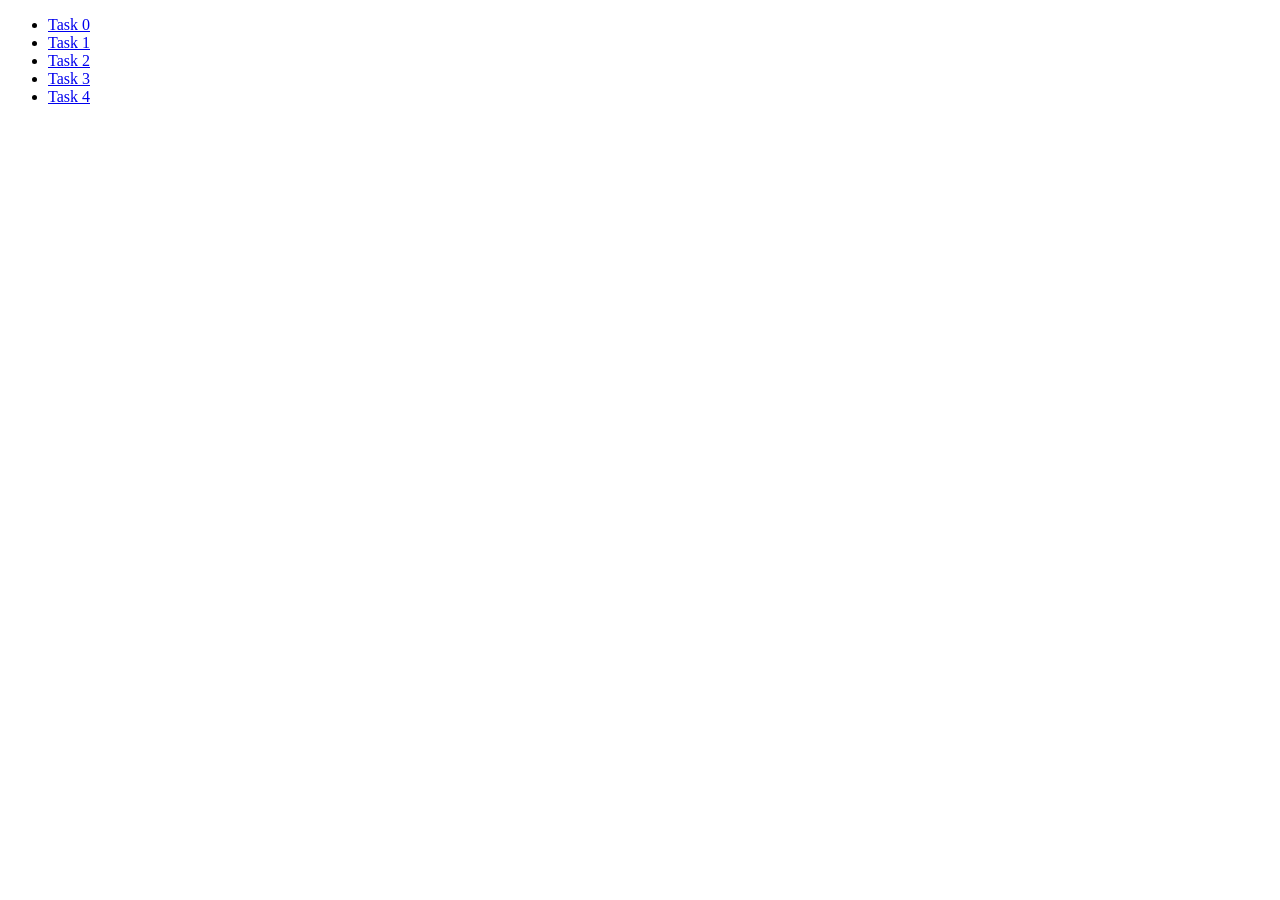
<file: index.html>
<!doctype html>
<html lang="en">
  <head>
    <meta charset="UTF-8" />
    <title>All Tasks</title>
  </head>
  <body>
    <ul>
      <li><a href="task0/">Task 0</a></li>
      <li><a href="task1/">Task 1</a></li>
      <li><a href="task2/">Task 2</a></li>
      <li><a href="task3/">Task 3</a></li>
      <li><a href="task4/">Task 4</a></li>
    </ul>
  </body>
</html>
</file>
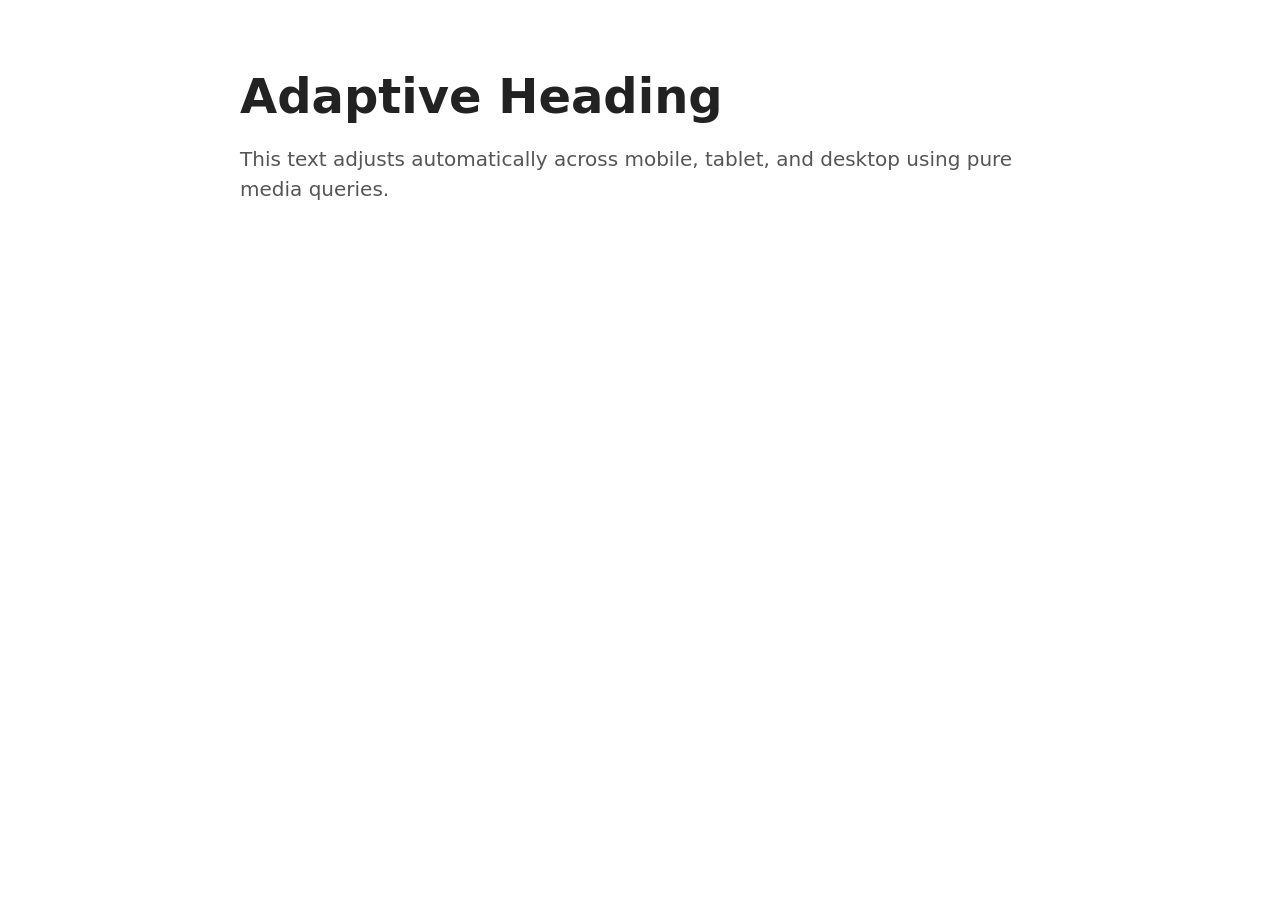
<file: task0/index.html>
<!doctype html>
<html lang="en">
  <head>
    <meta charset="UTF-8" />
    <meta name="viewport" content="width=device-width, initial-scale=1.0" />
    <title>Task 0</title>
    <link rel="stylesheet" href="style.css" />
  </head>
  <body>
    <main>
      <h1>Adaptive Heading</h1>
      <p>
        This text adjusts automatically across mobile, tablet, and desktop using
        pure media queries.
      </p>
    </main>
  </body>
</html>
</file>
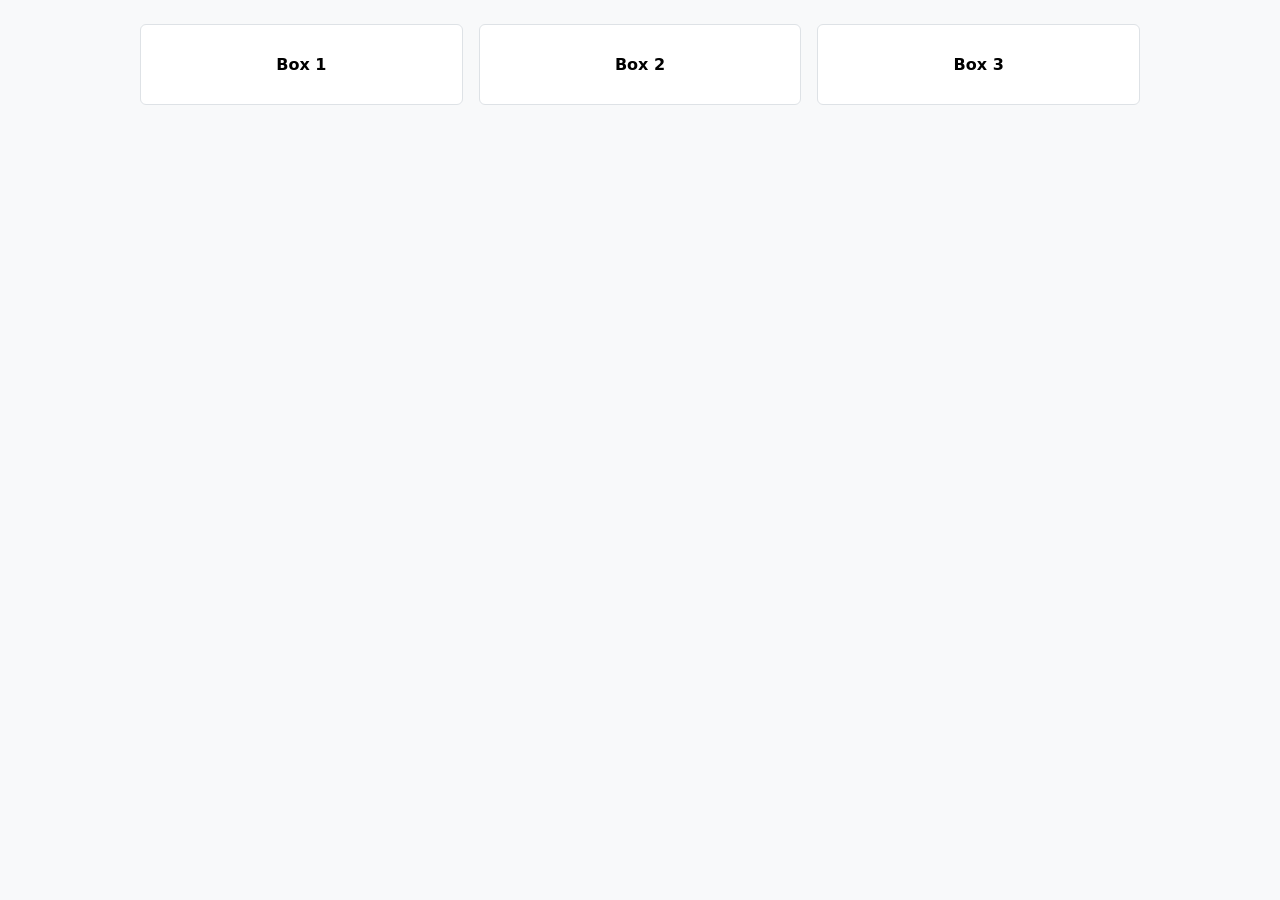
<file: task1/index.html>
<!doctype html>
<html lang="en">
  <head>
    <meta charset="UTF-8" />
    <meta name="viewport" content="width=device-width, initial-scale=1.0" />
    <title>Task 1</title>
    <link rel="stylesheet" href="style.css" />
  </head>
  <body>
    <div class="container">
      <div class="box">Box 1</div>
      <div class="box">Box 2</div>
      <div class="box">Box 3</div>
    </div>
  </body>
</html>
</file>
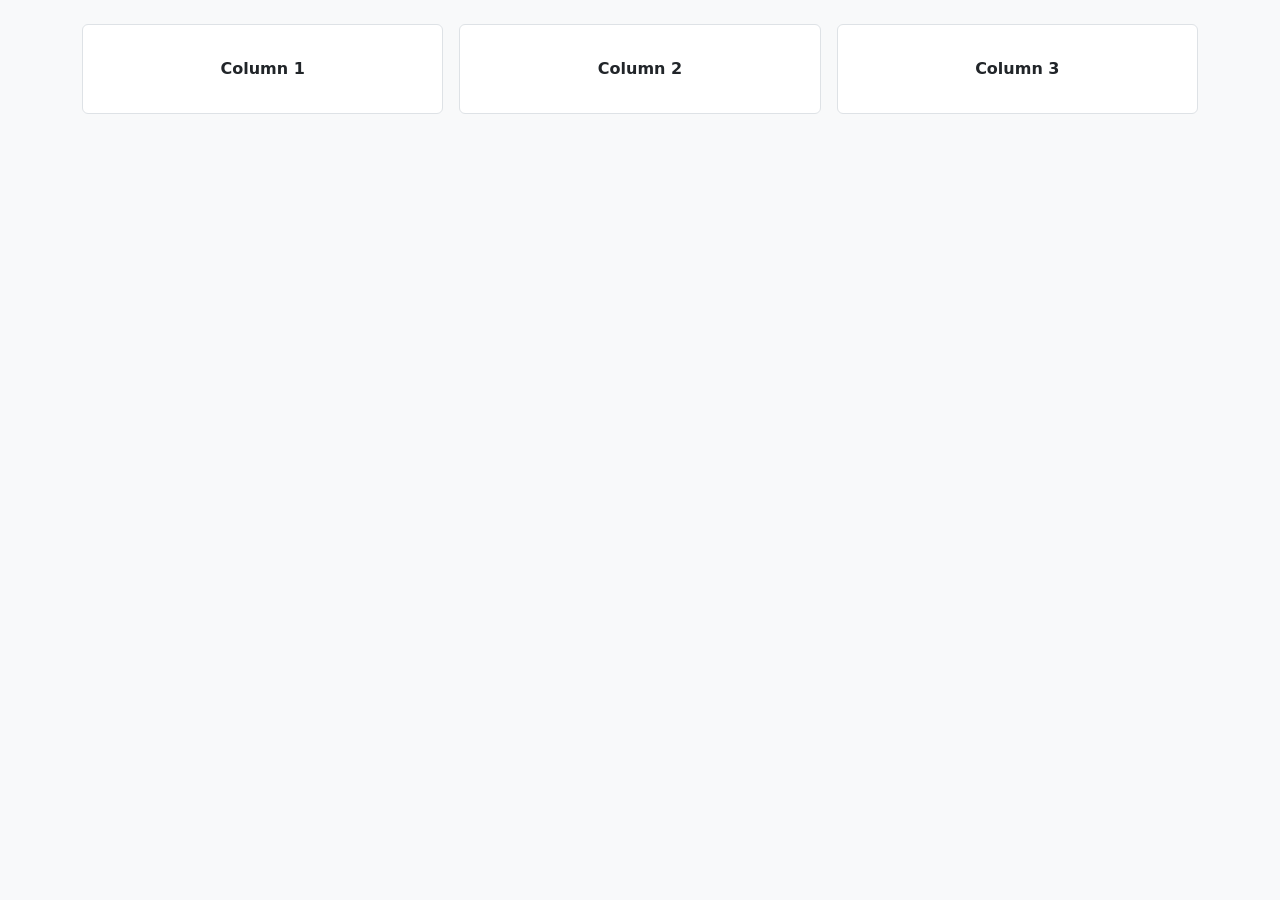
<file: task2/index.html>
<!doctype html>
<html lang="en">
  <head>
    <meta charset="UTF-8" />
    <meta name="viewport" content="width=device-width, initial-scale=1.0" />
    <title>Task 2</title>
    <link
      href="https://cdn.jsdelivr.net/npm/bootstrap@5.3.3/dist/css/bootstrap.min.css"
      rel="stylesheet"
    />
    <link rel="stylesheet" href="style.css" />
  </head>
  <body>
    <div class="container py-4">
      <div class="row g-3">
        <div class="col-12 col-md-6 col-lg-4">
          <div class="grid-card">Column 1</div>
        </div>
        <div class="col-12 col-md-6 col-lg-4">
          <div class="grid-card">Column 2</div>
        </div>
        <div class="col-12 col-md-6 col-lg-4">
          <div class="grid-card">Column 3</div>
        </div>
      </div>
    </div>
  </body>
</html>
</file>
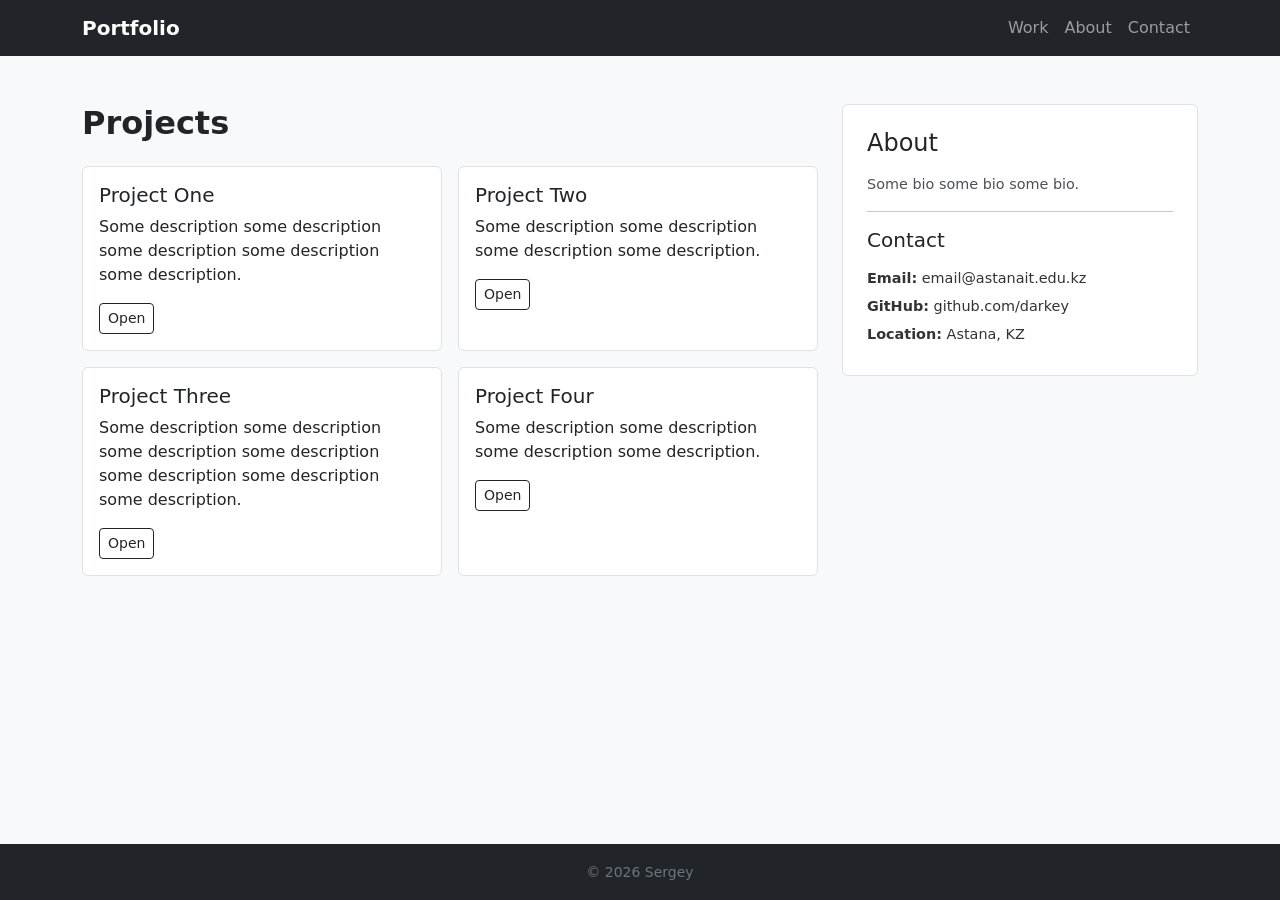
<file: task4/index.html>
<!doctype html>
<html lang="en">
  <head>
    <meta charset="UTF-8" />
    <meta name="viewport" content="width=device-width, initial-scale=1.0" />
    <title>Task 4</title>
    <link
      href="https://cdn.jsdelivr.net/npm/bootstrap@5.3.3/dist/css/bootstrap.min.css"
      rel="stylesheet"
    />
    <link rel="stylesheet" href="style.css" />
  </head>
  <body>
    <header>
      <nav class="navbar navbar-expand-md navbar-dark bg-dark">
        <div class="container">
          <a class="navbar-brand fw-bold" href="#">Portfolio</a>
          <button
            class="navbar-toggler"
            type="button"
            data-bs-toggle="collapse"
            data-bs-target="#portfolioNav"
          >
            <span class="navbar-toggler-icon"></span>
          </button>
          <div class="collapse navbar-collapse" id="portfolioNav">
            <ul class="navbar-nav ms-auto">
              <li class="nav-item">
                <a class="nav-link" href="#work">Work</a>
              </li>
              <li class="nav-item">
                <a class="nav-link" href="#about">About</a>
              </li>
              <li class="nav-item">
                <a class="nav-link" href="#contact">Contact</a>
              </li>
            </ul>
          </div>
        </div>
      </nav>
    </header>

    <main class="container my-4 my-md-5">
      <div class="row g-4">
        <section class="col-12 col-lg-8" id="work">
          <h2 class="section-title mb-4">Projects</h2>
          <div class="row g-3">
            <div class="col-12 col-sm-6">
              <div class="card h-100 border">
                <div class="card-body">
                  <h5 class="card-title">Project One</h5>
                  <p class="card-text">
                    Some description some description some description some
                    description some description.
                  </p>
                  <a href="#" class="btn btn-sm btn-outline-dark">Open</a>
                </div>
              </div>
            </div>
            <div class="col-12 col-sm-6">
              <div class="card h-100 border">
                <div class="card-body">
                  <h5 class="card-title">Project Two</h5>
                  <p class="card-text">
                    Some description some description some description some
                    description.
                  </p>
                  <a href="#" class="btn btn-sm btn-outline-dark">Open</a>
                </div>
              </div>
            </div>
            <div class="col-12 col-sm-6">
              <div class="card h-100 border">
                <div class="card-body">
                  <h5 class="card-title">Project Three</h5>
                  <p class="card-text">
                    Some description some description some description some
                    description some description some description some
                    description.
                  </p>
                  <a href="#" class="btn btn-sm btn-outline-dark">Open</a>
                </div>
              </div>
            </div>
            <div class="col-12 col-sm-6">
              <div class="card h-100 border">
                <div class="card-body">
                  <h5 class="card-title">Project Four</h5>
                  <p class="card-text">
                    Some description some description some description some
                    description.
                  </p>
                  <a href="#" class="btn btn-sm btn-outline-dark">Open</a>
                </div>
              </div>
            </div>
          </div>
        </section>

        <aside class="col-12 col-lg-4" id="about">
          <div class="sidebar p-4 bg-white border rounded">
            <h3 class="h4 mb-3">About</h3>
            <p class="sidebar-bio">Some bio some bio some bio.</p>
            <hr />
            <h4 class="h5 mb-3" id="contact">Contact</h4>
            <ul class="list-unstyled sidebar-meta mb-0">
              <li><span>Email:</span> email@astanait.edu.kz</li>
              <li><span>GitHub:</span> github.com/darkey</li>
              <li><span>Location:</span> Astana, KZ</li>
            </ul>
          </div>
        </aside>
      </div>
    </main>

    <footer class="bg-dark text-secondary text-center py-3 mt-auto">
      <div class="container">
        <small>&copy; 2026 Sergey</small>
      </div>
    </footer>

    <script src="https://cdn.jsdelivr.net/npm/bootstrap@5.3.3/dist/js/bootstrap.bundle.min.js"></script>
  </body>
</html>
</file>
<file: task0/style.css>
* {
  box-sizing: border-box;
  margin: 0;
  padding: 0;
}

body {
  font-family:
    system-ui,
    -apple-system,
    sans-serif;
  padding: 20px;
  line-height: 1.5;
  background-color: #ffffff;
  color: #222222;
}

main {
  max-width: 800px;
  margin: 0 auto;
}

h1 {
  font-size: 1.5rem;
  margin-bottom: 12px;
}

p {
  font-size: 0.95rem;
  color: #555555;
}

@media (min-width: 768px) {
  body {
    padding: 40px;
  }
  h1 {
    font-size: 2.25rem;
  }
  p {
    font-size: 1.1rem;
  }
}

@media (min-width: 1024px) {
  body {
    padding: 60px;
  }
  h1 {
    font-size: 3rem;
  }
  p {
    font-size: 1.25rem;
  }
}
</file>
<file: task1/style.css>
* {
  box-sizing: border-box;
  margin: 0;
  padding: 0;
}

body {
  font-family:
    system-ui,
    -apple-system,
    sans-serif;
  padding: 24px;
  background-color: #f8f9fa;
}

.container {
  display: flex;
  flex-direction: column;
  gap: 16px;
  max-width: 1000px;
  margin: 0 auto;
}

.box {
  background-color: #ffffff;
  border: 1px solid #dee2e6;
  border-radius: 6px;
  padding: 30px;
  text-align: center;
  font-weight: 600;
}

@media (min-width: 600px) {
  .container {
    flex-direction: row;
    flex-wrap: wrap;
  }

  .box {
    flex: 1 1 calc(50% - 16px);
  }
}

@media (min-width: 992px) {
  .box {
    flex: 1 1 calc(33.333% - 16px);
  }
}
</file>
<file: task2/style.css>
body {
  background-color: #f8f9fa;
  font-family:
    system-ui,
    -apple-system,
    sans-serif;
}

.grid-card {
  background-color: #ffffff;
  border: 1px solid #dee2e6;
  border-radius: 6px;
  padding: 32px 16px;
  text-align: center;
  font-weight: 600;
}
</file>
<file: task4/style.css>
body {
  background-color: #f7f9fa;
  display: flex;
  flex-direction: column;
  min-height: 100vh;
  font-family:
    system-ui,
    -apple-system,
    sans-serif;
}

.section-title {
  font-size: 1.35rem;
  font-weight: 700;
}

.sidebar-bio {
  font-size: 0.9rem;
  color: #495057;
}

.sidebar-meta li {
  font-size: 0.9rem;
  margin-bottom: 6px;
  color: #333;
}

.sidebar-meta span {
  font-weight: 600;
}

@media (min-width: 768px) {
  .section-title {
    font-size: 1.75rem;
  }
}

@media (min-width: 992px) {
  .section-title {
    font-size: 2rem;
  }

  .sidebar {
    position: sticky;
    top: 24px;
  }
}
</file>
